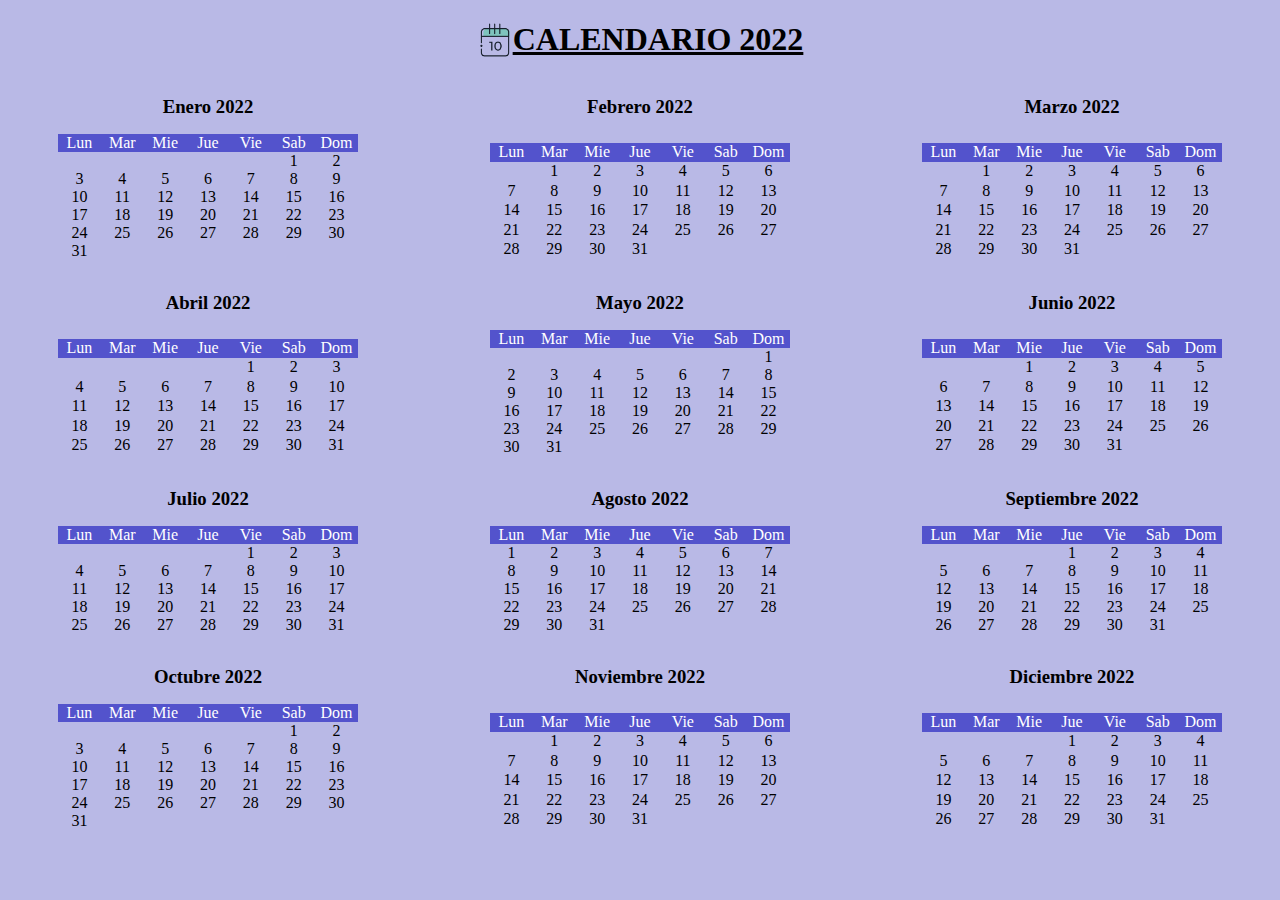
<file: practicas/calendario.html>
<!DOCTYPE html>
<html lang="en">
<head>
    <meta charset="UTF-8">
    <meta http-equiv="X-UA-Compatible" content="IE=edge">
    <meta name="viewport" content="width=device-width, initial-scale=1.0">
    <!-- Animations -->
    <link
    rel="stylesheet"
    href="https://cdnjs.cloudflare.com/ajax/libs/animate.css/4.1.1/animate.min.css"
  />
    <!-- Styles -->
    <link rel="stylesheet" href="./calendario.css">
    <title>Calendario</title>
</head>
<body>
    <header>
        <img src="../img/fig/calendar.png" alt="calendar" width="36" height="36" class="animate__animated animate__bounceInLeft">
        <h1 class="animate__animated animate__bounceInRight">Calendario 2022</h1>
    </header>
    <div class="container">
        <div class="mes">
            <h3>enero 2022</h3>
            <ol class="dias">
               <li class="day-name">Lun</li>
               <li class="day-name">Mar</li>
               <li class="day-name">Mie</li>
               <li class="day-name">Jue</li>
               <li class="day-name">Vie</li>
               <li class="day-name">Sab</li>
               <li class="day-name">Dom</li> 
            
            
                <li class="first-dayEne">1</li>
                <li>2</li>
                <li>3</li>
                <li>4</li>
                <li>5</li>
                <li>6</li>
                <li>7</li>
                <li>8</li>
                <li>9</li>
                <li>10</li>
                <li>11</li>
                <li>12</li>
                <li>13</li>
                <li>14</li>
                <li>15</li>
                <li>16</li>
                <li>17</li>
                <li>18</li>
                <li>19</li>
                <li>20</li>
                <li>21</li>
                <li>22</li>
                <li>23</li>
                <li>24</li>
                <li>25</li>
                <li>26</li>
                <li>27</li>
                <li>28</li>
                <li>29</li>
                <li>30</li>
                <li>31</li>
            </ol>
        </div>
        <div class="mes">
            <h3>febrero 2022</h3>
            <ol class="dias">
               <li class="day-name">Lun</li>
               <li class="day-name">Mar</li>
               <li class="day-name">Mie</li>
               <li class="day-name">Jue</li>
               <li class="day-name">Vie</li>
               <li class="day-name">Sab</li>
               <li class="day-name">Dom</li> 
            
            
                <li class="first-dayFeb">1</li>
                <li>2</li>
                <li>3</li>
                <li>4</li>
                <li>5</li>
                <li>6</li>
                <li>7</li>
                <li>8</li>
                <li>9</li>
                <li>10</li>
                <li>11</li>
                <li>12</li>
                <li>13</li>
                <li>14</li>
                <li>15</li>
                <li>16</li>
                <li>17</li>
                <li>18</li>
                <li>19</li>
                <li>20</li>
                <li>21</li>
                <li>22</li>
                <li>23</li>
                <li>24</li>
                <li>25</li>
                <li>26</li>
                <li>27</li>
                <li>28</li>
                <li>29</li>
                <li>30</li>
                <li>31</li>
            </ol>
        </div>
        <div class="mes">
            <h3>marzo 2022</h3>
            <ol class="dias">
               <li class="day-name">Lun</li>
               <li class="day-name">Mar</li>
               <li class="day-name">Mie</li>
               <li class="day-name">Jue</li>
               <li class="day-name">Vie</li>
               <li class="day-name">Sab</li>
               <li class="day-name">Dom</li> 
            
            
                <li class="first-dayMar">1</li>
                <li>2</li>
                <li>3</li>
                <li>4</li>
                <li>5</li>
                <li>6</li>
                <li>7</li>
                <li>8</li>
                <li>9</li>
                <li>10</li>
                <li>11</li>
                <li>12</li>
                <li>13</li>
                <li>14</li>
                <li>15</li>
                <li>16</li>
                <li>17</li>
                <li>18</li>
                <li>19</li>
                <li>20</li>
                <li>21</li>
                <li>22</li>
                <li>23</li>
                <li>24</li>
                <li>25</li>
                <li>26</li>
                <li>27</li>
                <li>28</li>
                <li>29</li>
                <li>30</li>
                <li>31</li>
            </ol>
        </div>
        <div class="mes">
            <h3>abril 2022</h3>
            <ol class="dias">
               <li class="day-name">Lun</li>
               <li class="day-name">Mar</li>
               <li class="day-name">Mie</li>
               <li class="day-name">Jue</li>
               <li class="day-name">Vie</li>
               <li class="day-name">Sab</li>
               <li class="day-name">Dom</li> 
            
            
                <li class="first-dayAbr">1</li>
                <li>2</li>
                <li>3</li>
                <li>4</li>
                <li>5</li>
                <li>6</li>
                <li>7</li>
                <li>8</li>
                <li>9</li>
                <li>10</li>
                <li>11</li>
                <li>12</li>
                <li>13</li>
                <li>14</li>
                <li>15</li>
                <li>16</li>
                <li>17</li>
                <li>18</li>
                <li>19</li>
                <li>20</li>
                <li>21</li>
                <li>22</li>
                <li>23</li>
                <li>24</li>
                <li>25</li>
                <li>26</li>
                <li>27</li>
                <li>28</li>
                <li>29</li>
                <li>30</li>
                <li>31</li>
            </ol>
        </div>
        <div class="mes">
            <h3>mayo 2022</h3>
            <ol class="dias">
               <li class="day-name">Lun</li>
               <li class="day-name">Mar</li>
               <li class="day-name">Mie</li>
               <li class="day-name">Jue</li>
               <li class="day-name">Vie</li>
               <li class="day-name">Sab</li>
               <li class="day-name">Dom</li> 
            
            
                <li class="first-dayMay">1</li>
                <li>2</li>
                <li>3</li>
                <li>4</li>
                <li>5</li>
                <li>6</li>
                <li>7</li>
                <li>8</li>
                <li>9</li>
                <li>10</li>
                <li>11</li>
                <li>12</li>
                <li>13</li>
                <li>14</li>
                <li>15</li>
                <li>16</li>
                <li>17</li>
                <li>18</li>
                <li>19</li>
                <li>20</li>
                <li>21</li>
                <li>22</li>
                <li>23</li>
                <li>24</li>
                <li>25</li>
                <li>26</li>
                <li>27</li>
                <li>28</li>
                <li>29</li>
                <li>30</li>
                <li>31</li>
            </ol>
        </div>
        <div class="mes">
            <h3>junio 2022</h3>
            <ol class="dias">
               <li class="day-name">Lun</li>
               <li class="day-name">Mar</li>
               <li class="day-name">Mie</li>
               <li class="day-name">Jue</li>
               <li class="day-name">Vie</li>
               <li class="day-name">Sab</li>
               <li class="day-name">Dom</li> 
            
            
                <li class="first-dayJun">1</li>
                <li>2</li>
                <li>3</li>
                <li>4</li>
                <li>5</li>
                <li>6</li>
                <li>7</li>
                <li>8</li>
                <li>9</li>
                <li>10</li>
                <li>11</li>
                <li>12</li>
                <li>13</li>
                <li>14</li>
                <li>15</li>
                <li>16</li>
                <li>17</li>
                <li>18</li>
                <li>19</li>
                <li>20</li>
                <li>21</li>
                <li>22</li>
                <li>23</li>
                <li>24</li>
                <li>25</li>
                <li>26</li>
                <li>27</li>
                <li>28</li>
                <li>29</li>
                <li>30</li>
                <li>31</li>
            </ol>
        </div>
        <div class="mes">
            <h3>julio 2022</h3>
            <ol class="dias">
               <li class="day-name">Lun</li>
               <li class="day-name">Mar</li>
               <li class="day-name">Mie</li>
               <li class="day-name">Jue</li>
               <li class="day-name">Vie</li>
               <li class="day-name">Sab</li>
               <li class="day-name">Dom</li> 
            
            
                <li class="first-dayJul">1</li>
                <li>2</li>
                <li>3</li>
                <li>4</li>
                <li>5</li>
                <li>6</li>
                <li>7</li>
                <li>8</li>
                <li>9</li>
                <li>10</li>
                <li>11</li>
                <li>12</li>
                <li>13</li>
                <li>14</li>
                <li>15</li>
                <li>16</li>
                <li>17</li>
                <li>18</li>
                <li>19</li>
                <li>20</li>
                <li>21</li>
                <li>22</li>
                <li>23</li>
                <li>24</li>
                <li>25</li>
                <li>26</li>
                <li>27</li>
                <li>28</li>
                <li>29</li>
                <li>30</li>
                <li>31</li>
            </ol>
        </div>
        <div class="mes">
            <h3>agosto 2022</h3>
            <ol class="dias">
               <li class="day-name">Lun</li>
               <li class="day-name">Mar</li>
               <li class="day-name">Mie</li>
               <li class="day-name">Jue</li>
               <li class="day-name">Vie</li>
               <li class="day-name">Sab</li>
               <li class="day-name">Dom</li> 
            
            
                <li class="first-dayAgo">1</li>
                <li>2</li>
                <li>3</li>
                <li>4</li>
                <li>5</li>
                <li>6</li>
                <li>7</li>
                <li>8</li>
                <li>9</li>
                <li>10</li>
                <li>11</li>
                <li>12</li>
                <li>13</li>
                <li>14</li>
                <li>15</li>
                <li>16</li>
                <li>17</li>
                <li>18</li>
                <li>19</li>
                <li>20</li>
                <li>21</li>
                <li>22</li>
                <li>23</li>
                <li>24</li>
                <li>25</li>
                <li>26</li>
                <li>27</li>
                <li>28</li>
                <li>29</li>
                <li>30</li>
                <li>31</li>
            </ol>
        </div>
        <div class="mes">
            <h3>septiembre 2022</h3>
            <ol class="dias">
               <li class="day-name">Lun</li>
               <li class="day-name">Mar</li>
               <li class="day-name">Mie</li>
               <li class="day-name">Jue</li>
               <li class="day-name">Vie</li>
               <li class="day-name">Sab</li>
               <li class="day-name">Dom</li> 
            
            
                <li class="first-daySep">1</li>
                <li>2</li>
                <li>3</li>
                <li>4</li>
                <li>5</li>
                <li>6</li>
                <li>7</li>
                <li>8</li>
                <li>9</li>
                <li>10</li>
                <li>11</li>
                <li>12</li>
                <li>13</li>
                <li>14</li>
                <li>15</li>
                <li>16</li>
                <li>17</li>
                <li>18</li>
                <li>19</li>
                <li>20</li>
                <li>21</li>
                <li>22</li>
                <li>23</li>
                <li>24</li>
                <li>25</li>
                <li>26</li>
                <li>27</li>
                <li>28</li>
                <li>29</li>
                <li>30</li>
                <li>31</li>
            </ol>
        </div>
        <div class="mes">
            <h3>octubre 2022</h3>
            <ol class="dias">
               <li class="day-name">Lun</li>
               <li class="day-name">Mar</li>
               <li class="day-name">Mie</li>
               <li class="day-name">Jue</li>
               <li class="day-name">Vie</li>
               <li class="day-name">Sab</li>
               <li class="day-name">Dom</li> 
            
            
                <li class="first-dayOct">1</li>
                <li>2</li>
                <li>3</li>
                <li>4</li>
                <li>5</li>
                <li>6</li>
                <li>7</li>
                <li>8</li>
                <li>9</li>
                <li>10</li>
                <li>11</li>
                <li>12</li>
                <li>13</li>
                <li>14</li>
                <li>15</li>
                <li>16</li>
                <li>17</li>
                <li>18</li>
                <li>19</li>
                <li>20</li>
                <li>21</li>
                <li>22</li>
                <li>23</li>
                <li>24</li>
                <li>25</li>
                <li>26</li>
                <li>27</li>
                <li>28</li>
                <li>29</li>
                <li>30</li>
                <li>31</li>
            </ol>
        </div>
        <div class="mes">
            <h3>noviembre 2022</h3>
            <ol class="dias">
               <li class="day-name">Lun</li>
               <li class="day-name">Mar</li>
               <li class="day-name">Mie</li>
               <li class="day-name">Jue</li>
               <li class="day-name">Vie</li>
               <li class="day-name">Sab</li>
               <li class="day-name">Dom</li> 
            
            
                <li class="first-dayNov">1</li>
                <li>2</li>
                <li>3</li>
                <li>4</li>
                <li>5</li>
                <li>6</li>
                <li>7</li>
                <li>8</li>
                <li>9</li>
                <li>10</li>
                <li>11</li>
                <li>12</li>
                <li>13</li>
                <li>14</li>
                <li>15</li>
                <li>16</li>
                <li>17</li>
                <li>18</li>
                <li>19</li>
                <li>20</li>
                <li>21</li>
                <li>22</li>
                <li>23</li>
                <li>24</li>
                <li>25</li>
                <li>26</li>
                <li>27</li>
                <li>28</li>
                <li>29</li>
                <li>30</li>
                <li>31</li>
            </ol>
        </div>
        <div class="mes">
            <h3>diciembre 2022</h3>
            <ol class="dias">
               <li class="day-name">Lun</li>
               <li class="day-name">Mar</li>
               <li class="day-name">Mie</li>
               <li class="day-name">Jue</li>
               <li class="day-name">Vie</li>
               <li class="day-name">Sab</li>
               <li class="day-name">Dom</li> 
            
            
                <li class="first-dayDic">1</li>
                <li>2</li>
                <li>3</li>
                <li>4</li>
                <li>5</li>
                <li>6</li>
                <li>7</li>
                <li>8</li>
                <li>9</li>
                <li>10</li>
                <li>11</li>
                <li>12</li>
                <li>13</li>
                <li>14</li>
                <li>15</li>
                <li>16</li>
                <li>17</li>
                <li>18</li>
                <li>19</li>
                <li>20</li>
                <li>21</li>
                <li>22</li>
                <li>23</li>
                <li>24</li>
                <li>25</li>
                <li>26</li>
                <li>27</li>
                <li>28</li>
                <li>29</li>
                <li>30</li>
                <li>31</li>
            </ol>
        </div>
    </div>
    
</body>
</html>
</file>
<file: practicas/calendario.css>
:root{
    --colorItem : #FF8243;
    --borderItem: 15px;
    --colorFont:#fff;
    
}




html {
    box-sizing: border-box;
  }
  *, *:before, *:after {
    box-sizing: inherit;
  }

body{
    background-color: rgb(185, 185, 230);
    margin: 0;
}

header{
    display: flex;
    flex-direction: row;
    justify-content: center;
    margin-bottom: 1em;
}
    
    h1{
        display: flex;
        text-decoration: underline;
        text-transform: uppercase;
    }
        img{
            display: flex;
            align-self: center;
        }
.container{
    display: grid;
    flex-wrap: wrap;
    grid-template-columns: repeat(auto-fill, minmax(350px, 1fr)); /* nos ahorramos las @media y una linea de codigo */
    grid-gap: 1em;
    /* grid-template-columns: repeat(4,1fr);
    grid-template-rows: repeat(3,1fr); */
}
    .mes{
        text-align: center;
        width: 300px;
        display: grid;
        align-self: stretch;
        justify-self: center;
        /* animation */
        animation: bounce; 
        animation-duration: 2s; 
    }
    .container h3{
        font-weight: bold;
        text-transform: capitalize;
        justify-content: center;
        display:grid;
        margin: 0;
    }



    ol{
        list-style: none;
        display: grid;
        grid-template-columns: repeat(7,1fr);
        padding: 0;
    }
        
        .day-name{
            background-color: rgb(83, 83, 204);
            color:var(--colorFont);
            text-align: center;
        }
        
        .first-dayEne{
            grid-column-start: 6;
            }
        .first-dayFeb{
            grid-column-start: 2;
        }
        .first-dayMar{
            grid-column-start: 2;
        }
        .first-dayAbr{
            grid-column-start: 5;
        }
        .first-dayMay{
            grid-column-start: 7;
        }
        .first-dayJun{
            grid-column-start: 3;
        }
        .first-dayJul{
            grid-column-start: 5;
        }
        .first-dayAgo{
            grid-column-start: 1;
        }
        .first-daySep{
            grid-column-start: 4;
        }
        .first-dayOct{
            grid-column-start: 6;
        }
        .first-dayNov{
            grid-column-start: 2;
        }
        .first-dayDic{
            grid-column-start: 4;
        }
</file>
